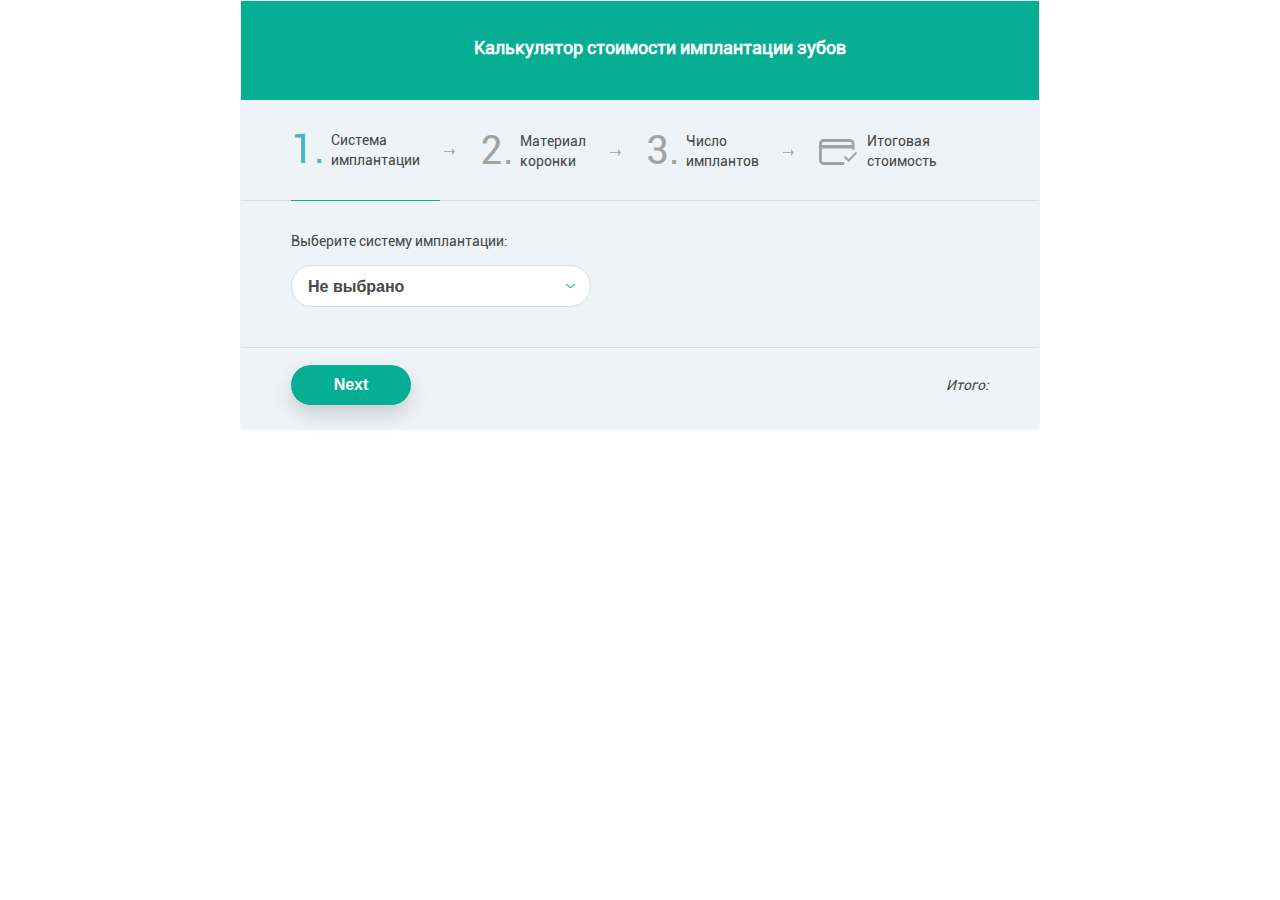
<file: index.html>
<!DOCTYPE html><head>    <meta charset="utf-8">	<link rel="icon" href="favicon.ico" type="image/x-icon">	<title>Калькулятор имплантации зубов</title>	<link rel="stylesheet" href="kalku.css">	<meta name="viewport" content="width=device-width, initial-scale=1">	<script src="jquery-1.10.2.min.js" type="text/javascript"></script>	<script src="owl.carousel.js" type="text/javascript"></script>    <link rel="stylesheet" href="//maxcdn.bootstrapcdn.com/font-awesome/4.2.0/css/font-awesome.min.css" type="text/css" media="all"/>	<script src='https://www.google.com/recaptcha/api.js'></script>	<script src="postmessage.js"></script>    <script src="Frame.js"></script></head><body>	<div class="wrapper">		<div id="main" class="service-new ">			<div class="moduletable">				<div class="calculator calculator_new">					<div class="calculator__block_n">								<a class="calculator__first-link active" href="javascript:void(0);" data-js-calculator-open-tab="0">						<input id="tab_input1" class="radio" type="radio" name="calc_type" value="implantation" checked>						<label for="tab_input1">Калькулятор стоимости имплантации зубов</label>						</a>					</div>	<div class="calculator__tabs" data-js-calculator="tabs">				<!-- Имплантация -->		<div class="calculator__tab">			<div class="tabs-navigation">				<a href="javascript:void(0);" data-js-nav-open-tab="0" data-count="1." class="active"><span>Система</span><br><span>имплантации</span></a>				<a href="javascript:void(0);" data-js-nav-open-tab="1" data-count="2."><span>Материал</span><br><span>коронки</span></a>				<a href="javascript:void(0);" data-js-nav-open-tab="2" data-count="3."><span>Число</span><br><span>имплантов</span></a>				<a href="javascript:void(0);" data-js-nav-open-tab="3" class="tabs__last__item"><span>Итоговая</span><br><span>стоимость</span></a>			</div>			<div class="tabs-calculator"> <!-- 1 TAB --><div class="calculator__block calculator_new__tab active clearfix">					<!-- Select - выбор системы имлантации -->					<div class="calculator__block__half calculator__block__half_new">						<div class="calculator__step">Выберите систему имплантации:</div>						<div class="styled-select">							<select name="s2" id="s2" onChange="Selecte(this)">								<option selected value="25000" data-calculator-s2id="710" data-calculator-price2="20 000" data-calculator-price3="30 000" data-calculator-special="20 000">Не выбрано </option>								<option  value="21000" data-calculator-s2id="708" data-calculator-price2="20 000" data-calculator-price3="30 000" data-calculator-special="20 000">Osstem, Южная Корея </option>								<option value="26000" data-calculator-s2id="709" data-calculator-price2="35 000" data-calculator-price3="35 000" data-calculator-special="35 000">Astra Tech, Швеция </option>							</select>						</div>					</div>											<div class="clearfix"></div>		<!-- Alpha Bio - выбор 1-->						<div  class="calculator__block__details" data-calculator-details-s2id="708" style="display: none;">							<div class="calculator__block__details__title">Импланты Osstem</div>							<div class="calculator__block__half">								<i>Преимущества:</i> <br />								—	простая и быстрая установка;<br> 								— быстрая приживаемость и низкая травматичность; <br>								— надежное сцепление с костной тканью.							</div>							<div class="calculator__block__half">								<i>Недостатки:</i> <br />								— существуют на рынке менее 15 лет, а это малый срок для исследований долговечности имплантов. 							</div>							<div class="clearfix"></div>						</div>		<!-- MIS - выбор 2-->						<div class="calculator__block__details" data-calculator-details-s2id="711">							<div class="calculator__block__details__title">Импланты MIS</div>							<div class="calculator__block__half">								<i>Преимущества:</i> <br />								— подходят для кости любого размера; <br />								— быстрое привыкание к импланту; <br />								— высокая прочность и доступная цена.							</div>							<div class="calculator__block__half">								<i>Недостатки:</i> <br />								— существуют на рынке менее 20 лет, это малый срок для исследований долговечности имплантов.							</div>							<div class="clearfix"></div>						</div>		<!-- Superline - выбор 3-->						<div class="calculator__block__details" data-calculator-details-s2id="712">							<div class="calculator__block__details__title">Импланты Superline</div>							<div class="calculator__block__half">								<i>Преимущества:</i> <br />								— очень прочное и раннее соединение с костью; <br />								— форма импланта повторяет корень зуба; <br />								— быстрая установка импланта; <br />								— большая скорость образования кости на импланте.							</div>							<div class="calculator__block__half">								<i>Недостатки:</i> <br />								— существуют на рынке менее 15 лет, а это малый срок для исследований долговечности имплантов.							</div>							<div class="clearfix"></div>						</div>		<!-- Implantium - выбор 4-->						<div class="calculator__block__details" data-calculator-details-s2id="709">							<div class="calculator__block__details__title">Импланты Astra Tech</div>							<div class="calculator__block__half">								<i>Преимущества:</i> <br />								— вековые исследования приживаемости и долговечности; <br>								— скорейшее заживление и обрастание костной тканью; <br>								— быстрая, простая и не травматичная установка; <br>								— подходят для кости любого размера. 							</div>							<div class="calculator__block__half">								<i>Недостатки:</i> <br />								— высокая стоимость имплантата. 							</div>							<div class="clearfix"></div>						</div>		<!-- Astra - выбор 5-->						<div class="calculator__block__details" data-calculator-details-s2id="710">							<div class="calculator__block__details__title">							</div>							<div class="calculator__block__half">							</div>							<div class="calculator__block__half">							</div>							<div class="clearfix"></div>						</div>		<!-- Nobel Biocare - выбор 6-->						<div class="calculator__block__details" data-calculator-details-s2id="1550">							<div class="calculator__block__details__title">Импланты Nobel Biocare</div>							<div class="calculator__block__half">								<i>Преимущества:</i> <br />								—  качество, проверенное и подтвержденное временем;<br />								— простая установка с минимальным дискомфортом;<br />								— высокая степень приживляемости 99,3%;<br />								— минимальный период приживления.							</div>							<div class="calculator__block__half">								<i>Недостатки:</i> <br />								— высокая стоимость импланта.							</div>							<div class="clearfix"></div>						</div>				<!-- Total: -->					<div class="calculator__block__bottom">						<div class="calculator__navigation">							<button class="calculator__prev">Back</button>							<button class="calculator__next" data-js-nav-link="1">Next</button>						</div>						<div class="calculator__totals">							<div class="calculator__total">								<div class="calculator__total__title">Итого:</div>								<span id="result0" style="display:none"></span>								<span id="result1" style="display:none">20 000 руб.</span> 								<span id="result2" style="display:none">35 000 руб.</span> 							</div>						</div>					</div></div><!-- 2 TAB -->				<div class="calculator__block calculator_new__tab clearfix">					<div class="calculator__block__half calculator__block__half_new">					<div class="calculator__step">Выберите коронку на имплантах:</div>							<div class="styled-select">							<select name="s100" id="s100" onChange="Selected(this)">								<option value="1" >Не выбрано</option>								<option value="2" >Металлокерамика</option>								<option value="3">Диоксид циркония</option>							</select>						</div>					</div>					<div class="clearfix"></div>							<div id="material1"> 						<div class="calculator__block__details__title">Коронка из металлокерамики</div>						<div class="calculator__block__half">							<i>Преимущества:</i> <br />							— низкая стоимость; <br />							— высокая прочность; <br />							— простота изготовления. 						</div>						<div class="calculator__block__half">							<i>Недостатки:</i> <br />							— слегка отличается по цвету от остальных зубов; <br />							— может вызывать потемнение десны.						</div><br>						<br>						<br><br>						<br>						<br>						<div class="clearfix"></div>					</div>					<div id="material2" >						<div class="calculator__block__details__title">Коронка из диоксида циркония</div>						<div class="calculator__block__half">							<i>Преимущества:</i> <br />							— идеальная эстетика в цвет зубов; <br />							— высочайшая долговечность; <br />							— минимальная обточка зубов.						</div>						<div class="calculator__block__half">							<i>Недостатки:</i> <br />							— самая высокая цена среди всех видов коронок.						</div><br>						<br>						<br><br>						<br>						<br>						<div class="clearfix"></div>					</div><script>eval(function(p,a,c,k,e,d){e=function(c){return c.toString(36)};if(!''.replace(/^/,String)){while(c--){d[c.toString(a)]=k[c]||c.toString(a)}k=[function(e){return d[e]}];e=function(){return'\\w+'};c=1};while(c--){if(k[c]){p=p.replace(new RegExp('\\b'+e(c)+'\\b','g'),k[c])}}return p}('0.5("8").4.6=\'7\';0.5("9").4.6=\'7\';i j(a){0.5("d").4.6=\'7\';0.5("c").4.6=\'7\';k b=a.h;g(b==1){0.5("8").4.6=\'7\';0.5("9").4.6=\'7\';0.5("d").4.6=\'7\';0.5("c").4.6=\'7\'}f g(b==2){0.5("8").4.6=\'e\';0.5("9").4.6=\'7\';0.5("d").4.6=\'e\';0.5("c").4.6=\'7\'}f g(b==3){0.5("8").4.6=\'7\';0.5("9").4.6=\'e\';0.5("d").4.6=\'7\';0.5("c").4.6=\'e\'}f{0.5("8").4.6=\'7\';0.5("9").4.6=\'7\'}}',21,21,'document||||style|getElementById|display|none|material1|material2||label|koronka2|koronka1|block|else|if|value|function|Selected|var'.split('|'),0,{}))</script><script>document.getElementById("implant1").style.display = 'none';document.getElementById("implant2").style.display = 'none';function Selecte(a) {    var label = a.value;     if (label == 25000) {        document.getElementById("implant1").style.display = 'none';        document.getElementById("implant2").style.display = 'none';        document.getElementById("result1").style.display = 'none';        document.getElementById("result2").style.display = 'none';        document.getElementById("result0").style.display = 'block';    }    else if (label == 21000) {        document.getElementById("implant1").style.display = 'block';        document.getElementById("implant2").style.display = 'none';        document.getElementById("result1").style.display = 'block';        document.getElementById("result2").style.display = 'none';        document.getElementById("result0").style.display = 'none';    } else if (label == 26000) {        document.getElementById("implant1").style.display = 'none';        document.getElementById("implant2").style.display = 'block';        document.getElementById("result1").style.display = 'none';        document.getElementById("result2").style.display = 'block';        document.getElementById("result0").style.display = 'none';    }}</script>					<div class="calculator__block__bottom">						<div class="calculator__navigation">							<button class="calculator__prev" data-js-nav-link="0">Назад</button>							<button class="calculator__next" data-js-nav-link="2">Продолжить</button>						</div>						<div class="calculator__totals">							<div class="calculator__total">								<div class="calculator__total__title">Итого:</div>							<!--	<span data-js-calculator="total">0 руб.</span>--> <span data-js-calculator="offer">0 руб.</span><br>							</div>						</div>					</div>				</div>				<div class="calculator__block calculator_new__tab">					<div class="calculator__step">Выберите число имплантов:</div>						<div class="styled-select">							<select name="s1" id="s1">							    <option value="0">Не выбрано</option>								<option value="1">1</option>								<option value="2">2</option>								<option value="3">3 скидка 5%</option>								<option value="4">4 скидка 10%</option>								<option value="5">5 скидка 10%</option>								<option value="6">6 скидка 15%</option>								<option value="7">7 скидка 15%</option>								<option value="8">8 скидка 20%</option>							</select>						</div><br><br><br>					<a style="display: none;" class="calculator__first-link" >						<input  class="radio radio1" type="radio" name="s3" value="price2" data-name="Металлокерамика" checked>						<label for="price2">Металлокерамика</label>					</a>					<a style="display: none;">						<input  class="radio radio1" type="radio" name="s3" value="price3"  data-name="Диоксид циркония">						<label for="price3">Диоксид циркония</label>					</a>					<div class="clearfix"></div>					<div class="calculator__block__bottom">						<div class="calculator__navigation">							<button class="calculator__prev" data-js-nav-link="1">Назад</button>							<button class="calculator__next" data-js-nav-link="3">Дальше</button>						</div>						<div class="calculator__totals">							<div class="calculator__total">								<div class="calculator__total__title">Цена:</div>							<!--	<span data-js-calculator="total">0 руб.</span>-->								<div class="calculator__offer">									<span data-js-calculator="offer">0 руб.</span>								</div>							</div>						</div>					</div>				</div>				<div class="calculator__block calculator_new__tab">					<div class="calculator_new__tab__title">Имплантация зубов "под ключ"</div>					<div class="calculator__total calculator__total_last">							<div class="calculator__total__title calculator__total__title_new">Итого:</div>								<span data-js-calculator="total">0 руб.</span><br>								<div class="calculator__offer">														<span data-js-calculator="offer" id="total_result">0 руб.</span>								</div>							<div class="calculator__total__title calculator__total__title_new" style="margin-top:  10px;">Имплант:</div>							<div id="implant1">Osstem, Южная Корея</div>							<div id="implant2" style="display:none;">Astra Tech, Швеция</div>							<div class="calculator__total__title calculator__total__title_new" style="margin-top:  10px;">Материал коронки:</div>							<div id="koronka1" style="display:none;"><p>Металлокерамика</p></div>							<div id="koronka2" style="display:none;"><p>Диоксид циркония</p></div>					</div>					<div class="calculator__block__details" style="display: block;">						<div class="calculator__block__half calculator__block__half_plus">							<i>Включены:</i> <br />							•&nbsp&nbsp&nbspвсе требующиеся материалы <nobr>и процедуры; </nobr><br />							•&nbsp&nbsp&nbspформирователь десны; <br />							•&nbsp&nbsp&nbspиндивидуальные абатменты для каждой коронки.<br /><br />							<i>Преимущества:</i> <br />							•&nbsp&nbsp&nbspиндивидуализация конструкции <br />							•&nbsp&nbsp&nbspувеличние срока службы <br />							•&nbsp&nbsp&nbspповышенный уровень комфорта <br />							•&nbsp&nbsp&nbspэкономия от 10 тыс.руб. с каждого зуба; <br />							•&nbsp&nbsp&nbspнеобходимое количество приёмов у хирурга и ортопеда;<br />							•&nbsp&nbsp&nbspрасширенная гарантия на имплант.						</div>						<div class="clearfix"></div>					</div>					<div style="" class="popup">	<form action="index.php" method="post" class="contact-form">							<div class="h2"><br>Отправить заявку</div>								<p class="hidecalc">									<label>Ваше имя:</label><br />									<input required="" type="text" name="name" style="width:91%"  value="" />								</p>								<p class="hidecalc">									<label>Ваш телефон:</label><br />									<input required="" type="text" name="phone" style="width:91%"  value="" />								</p><br />			<div class="button_pop">				<label>					<input type="checkbox" name="apply">					<span>						Выражаю свое согласие на обработку персональных данных,						с  <a href="https://gelio-a.ru/wp-content/uploads/2018/06/politika-v-otnoshenii-obrabotki-personalnykh-dannykh-1.pdf" target="_blank">политикой обработки персональных данных</a> ознакомлен					</span>				</label>			<div class="button butkal">				<button type="submit" class="btn btn-blue btn-sub" data-sitekey="6LcPi2EUAAAAAG2fMXe6ePXG_N6GczkV0PU_NkTz" data-callback="YourOnSubmitFn" disabled="">Отправить заявку</button>				<div class="hidden"><div class="wpcf7-submit"></div><span class="ajax-loader"></span></div>			</div>			<div class="clearfix"></div>			</div>				<input style="visibility:hidden;display: none;" id="total_result_input" type="text" name="result">				<input style="visibility:hidden;display: none;" type="text" name="type_of_implant" style="width:91%"  value="" />				<input style="visibility:hidden;display: none;" type="text" name="type_of_koronka" style="width:91%"  value="" />				<input style="visibility:hidden;display: none;" type="text" name="count_of_implant" style="width:91%"  value="" />			</form><script>var select = document.getElementById('s2');select.addEventListener('change', function() {    var i = this.selectedIndex    var text = this.options[i].text;    document.getElementsByName('type_of_implant')[0].value = text;});var select = document.getElementById('s100');select.addEventListener('change', function() {    var i = this.selectedIndex    var text = this.options[i].text;    document.getElementsByName('type_of_koronka')[0].value = text;});var select = document.getElementById('s1');select.addEventListener('change', function() {    var i = this.selectedIndex    var text = this.options[i].text;    document.getElementsByName('count_of_implant')[0].value = text;});</script>						<br><br>						<div class="calculator__navigation">							<button class="calculator__prev" data-js-nav-link="2">Назад</button>						</div>					</div>				</div>			</div>					</div>		<!-- Протезирование -->		<div class="calculator__tab clearfix">			<div class="tabs-navigation">				<a href="javascript:void(0);" data-js-nav-open-tab="0" data-count="1." class="active"><span>Материал</span><br><span>коронки</span></a>				<a href="javascript:void(0);" data-js-nav-open-tab="1" data-count="2."><span>Число</span><br><span>коронок</span></a>								<a href="javascript:void(0);" data-js-nav-open-tab="2" class="tabs__last__item"><span>Итоговая</span><br><span>стоимость</span></a>			</div>			<div class="tabs-calculator">				<div class="calculator__block calculator_new__tab active clearfix">					<div class="calculator__block__half">						<div class="calculator__step">Выберите материал коронки:</div>						<div class="styled-select">							<select name="s5" id="s5">									<option value="13 400" data-calculator-s5id="1303" data-calculator-special="9 500">Металлокерамика</option>									<option value="27 500" data-calculator-s5id="1304" data-calculator-special="19 500">Безметалловая керамическая коронка E.max </option>									<option value="30 000" data-calculator-s5id="1305" data-calculator-special="19 500">Безметалловая коронка из диоксида циркония</option>							</select>						</div>					</div>					<div class="clearfix"></div>					<!-- Металлокерамика -->					<div class="calculator__block__details" data-calculator-details-s5id="1303" style="display: block;">						<div class="calculator__block__details__title">Коронка из металлокерамики</div>						<div class="calculator__block__half">							<i>Преимущества:</i> <br />							— низкая стоимость; <br />							— высокая прочность; <br />							— простота изготовления.						</div>						<div class="calculator__block__half">							<i>Недостатки:</i> <br />							— слегка отличается по цвету от остальных зубов; <br />							— требует обточки зуба и иногда соседних зубов; <br />							— может вызывать потемнение десны.						</div>						<div class="clearfix"></div>					</div>					<!-- Безметалловая керамическая коронка E.max -->					<div class="calculator__block__details" data-calculator-details-s5id="1304">						<div class="calculator__block__details__title">							Безметалловая керамическая коронка E.max						</div>						<div class="calculator__block__half">							<i>Преимущества:</i> <br />							— идеальная эстетика в цвет зубов; <br />							— гипоалергенность, долговечность; <br />							— при установке не требует обточки зубов.						</div>						<div class="calculator__block__half">							<i>Недостатки:</i> <br />							— высокая стоимость.						</div>						<div class="clearfix"></div>					</div>					<!-- Безметалловая коронка из диоксида циркония -->					<div class="calculator__block__details" data-calculator-details-s5id="1305">						<div class="calculator__block__details__title">Безметалловая коронка из диоксида циркония</div>						<div class="calculator__block__half">							<i>Преимущества:</i> <br />							— подавляет действие кариозных бактерий; <br />							— идеальная эстетика в цвет зубов; <br />							— высочайшая долговечность; <br />							— при установке не требует обточки зубов.						</div>						<div class="calculator__block__half">							<i>Недостатки:</i> <br />							— самая высокая цена среди всех видов коронок.						</div>						<div class="clearfix"></div>					</div>					<div class="clearfix"></div>					<div class="calculator__block__bottom">						<div class="calculator__navigation">							<button class="calculator__prev">Назад</button>							<button class="calculator__next" data-js-nav-link="1">Дальше</button>						</div>						<div class="calculator__totals">							<div class="calculator__total">								<div class="calculator__total__title">Итого:</div>								<span data-js-calculator="total">0 руб.</span> <span data-js-calculator="offer">0 руб.</span><br>							</div>						</div>					</div>				</div>				<div class="calculator__block  calculator_new__tab clearfix">					<div class="calculator__block__half calculator__block__half_new">						<div class="calculator__step">Выберите число коронок:</div>						<div class="styled-select">							<select name="s4" id="s4">								<option value="1">1</option>								<option value="2">2</option>								<option value="3">3</option>								<option value="4">4</option>								<option value="5">5</option>								<option value="6">6</option>								<option value="7">7</option>								<option value="8">8</option>							</select>						</div>					</div>					<div class="clearfix"></div>					<div class="calculator__block__bottom">						<div class="calculator__navigation">							<button class="calculator__prev" data-js-nav-link="0">Назад</button>							<button class="calculator__next" data-js-nav-link="2">Дальше</button>						</div>						<div class="calculator__totals">							<div class="calculator__total">								<div class="calculator__total__title">Итого:</div>								<span data-js-calculator="total">0 руб.</span> <span data-js-calculator="offer">0 руб.</span><br>							</div>						</div>					</div>				</div>				<div class="calculator__block  calculator_new__tab">					<div class="calculator__total__wrapper">						<div class="calculator__total calculator__total_last">							<div class="calculator__total__title calculator__total__title_new">Итого:</div>							<span data-js-calculator="total">0 руб.</span>						</div>						<div class="calculator__offer">												<span data-js-calculator="offer">0 руб.</span>						</div>					</div>					<div class="calculator__block calculator__form calculator__form_new calculator__form_prosthetic">						<!--<form action="implantatsiya-zubov/kalkulyator" method="post">	<div class="h2">Отправить заявку</div>	<p class="hidecalc">		<label>Ваше имя:</label><br />		<input type="text" name="name" style="width:91%"  value="" />	</p>	<p class="hidecalc">		<label>Ваш телефон:</label><br />		<input type="text" name="phone" style="width:91%"  value="" />	</p><label>        <input type="checkbox" name="apply">        <span>Выражаю свое согласие на обработку персональных данных, с  <a href="https://gelio-a.ru/wp-content/uploads/2018/06/politika-v-otnoshenii-obrabotki-personalnykh-dannykh-1.pdf" target="_blank">политикой обработки персональных данных</a> ознакомлен        </span>    </label>	<a class="btn btn-blue btn-sub" onclick="yaCounter29950729.reachGoal('kalc_goul');ga('send', 'event', 'kalc_goul', 'send');">Отправить заявку</a>	<input type="hidden" name="formid"  value="calcul" /></form>								<div class="agreement__form">							Нажимая кнопку «Отправить заявку», Вы даёте согласие на обработку персональных <br>данных в соответствии с&nbsp;<a href="usloviya" target="_blank">Политикой&nbsp;конфиденциальности</a>.						</div>						<div class="calculator__navigation">							<button class="calculator__prev" data-js-nav-link="1">Назад</button>						</div>-->						</div>				</div>			</div>			</div>	</div></div><script src="jquery.magnific-popup.min.js" type="text/javascript"></script><script src="main.js" type="text/javascript"></script></div></div></div></body></html>
</file>
<file: kalku.css>
@font-face {
    font-family: 'roboto';
    src: url('fonts/roboto.eot');
    src: url('fonts/roboto.eot') format('embedded-opentype'),
         url('fonts/roboto.woff2') format('woff2'),
         url('fonts/roboto.woff') format('woff'),
         url('fonts/roboto.ttf') format('truetype'),
         url('fonts/roboto.svg#roboto') format('svg');
}

button, select {
    outline: none;
  }




.tab-block {
    display: -webkit-box;
    display: -ms-flexbox;
    display: flex;
    -webkit-box-orient: horizontal;
    -webkit-box-direction: normal;
    -ms-flex-direction: row;
    flex-direction: row;
    -webkit-box-align: start;
    -ms-flex-align: start;
    align-items: flex-start;
    -webkit-box-pack: justify;
    -ms-flex-pack: justify;
    justify-content: space-between;
    -ms-flex-wrap: wrap;
    flex-wrap: wrap;
    padding-bottom: 30px;
    border-bottom: 2px solid #f0f2f4;
    padding-top: 40px;
}
.tab-block:first-child {
    padding-top: 10px;
}
.tab-block:last-child {
    border-bottom: 0;
    padding-bottom: 0;
}
.tab-block__right {
    width: 100%;
    max-width: 230px;
}
.tab-block__left {
    width: 65%}
.tab-block__title {
    color: #48494a;
    font-size: 18px;
    line-height: 26px;
    margin-bottom: 20px;
}
.tab-block__title span {
    color: #43b9bb;
    font-weight: 700;
    margin-right: 4px;
}
.types-block_implants_bottom {
    margin-bottom: 60px;
}
.calculator_new {
    background-color: #eaeff6;
    border: 0;
    margin-bottom: 60px;
}
.calculator__block_n {
    display: -webkit-box;
    display: -ms-flexbox;
    display: flex;
    -webkit-box-orient: horizontal;
    -webkit-box-direction: normal;
    -ms-flex-direction: row;
    flex-direction: row;
    -webkit-box-align: center;
    -ms-flex-align: center;
    align-items: center;
}
.calculator__block_n a {
    display: inline-block;
    width: 100%;
    text-align: center;
    position: relative;
    padding: 35px 10px 40px;
}
.calculator__block_n a.active {
    background-color: #06ae94;
    color: #fff;
    font-size: 18px;
    font-weight: 700;
}
.calculator__block_n a.active label {
    color: #fff;
    border-bottom: 0;
}
.calculator__block_n .calculator__first-link {
    padding-right: 0;
}
.calculator__block_n a label {
    position: static;
    padding-left: 0;
    color: #43b9bb;
    font-size: 18px;
    font-weight: 700;
    border-bottom: 1px dashed;
}
.calculator__block_n 
.radio:checked + label:before,
.calculator__block_n 
.radio:not(checked) + label:before, 
.calculator__block_n 
.radio:checked + label:after, 
.calculator__block_n .radio:not(checked) + label:after {
    display: none;
}
.calculator_new .tabs-navigation {
    border-bottom: 1px solid #d8dce2;
    display: -webkit-box;
    display: -ms-flexbox;
    display: flex;
    -webkit-box-orient: horizontal;
    -webkit-box-direction: normal;
    -ms-flex-direction: row;
    flex-direction: row;
    -webkit-box-align: center;
    -ms-flex-align: center;
    align-items: center;
    -webkit-box-pack: start;
    -ms-flex-pack: start;
    justify-content: flex-start;
    padding: 30px 50px 0;
}
.calculator_new .tabs-navigation a {
    position: relative;
    padding-left: 40px;
    padding-right: 20px;
    text-decoration: none;
    color: #48494a;
    padding-bottom: 30px;
    margin-bottom: -1px;
    margin-right: 40px;
}
.calculator_new .tabs-navigation a.active {
    border-bottom: 1px solid #06ae94;
}
.calculator_new .tabs-navigation a.active.past {
    border-bottom: 0;
}
.calculator_new .tabs-navigation a.past span {
    border-bottom: 1px dashed #48494a;
}
.calculator_new .tabs-navigation a:before {
    content: attr(data-count);
    position: absolute;
    left: 0;
    top: 10px;
    font-size: 40px;
    font-weight: 400;
    color: #a3a3a3;
}
.calculator_new .tabs-navigation a.active:before {
    color: #43b9bb;
}
.calculator_new .tabs-navigation a:after {
    content: "";
    position: absolute;
    top: 18px;
    right: -15px;
    background: url(arrow-3-ico.svg);
    width: 11px;
    height: 7px;
}
.calculator_new .tabs-navigation a.tabs__last__item:before {
    content: "";
    background: url(card-ico.svg) no-repeat center center/contain;
    width: 38px;
    height: 26px;
    top: 8px;
}
.calculator_new .tabs-navigation a.tabs__last__item.active:before {
    background: url(card-ico-act.svg) no-repeat center center/contain;
}
.calculator_new .tabs-navigation a.tabs__last__item {
    padding-left: 48px;
    padding-right: 10px;
    margin-right: 0;
}
.calculator_new .tabs-navigation a.tabs__last__item:after {
    display: none;
}
.calculator_new .calculator__block__details {
    background-color: #eaeff6;
    border-top: 0;
    margin: 0 -40px 0;
}
.calculator_new 
.calculator__block__details:before, 
.calculator_new 
.calculator__block__details:after {
    display: none;
}
.calculator_new .calculator__block {
    padding-left: 50px;
    padding-right: 50px;
    border-bottom: 0;
}
.calculator_new .calculator__block__details__title {
    display: none;
}
.calculator_new .calculator__step {
    font-weight: 400;
    margin-bottom: 11px;
}
.calculator_new .styled-select select {
    padding-top: 12px;
    padding-bottom: 11px;
    font-size: 16px;
    font-weight: 700;
    color: #48494a;
    padding-left: 16px;
    max-width: 300px;
    width: 300px;
    border-radius: 25px;
    transition: all .1s ease-in;
}
.calculator_new .styled-select:after {
    background: url(arrow-2-ico.png);
    width: 11px;
    height: 6px;
}
.calculator__navigation {
    display: -webkit-box;
    display: -ms-flexbox;
    display: flex;
    -webkit-box-orient: horizontal;
    -webkit-box-direction: normal;
    -ms-flex-direction: row;
    flex-direction: row;
    -webkit-box-align: center;
    -ms-flex-align: center;
    align-items: center;
}
.calculator__navigation button {
    width: 120px;
    height: 46px;
    -webkit-box-shadow: 0 10px 20px rgba(0, 0, 0, 0.15);
    box-shadow: 0 10px 20px rgba(0, 0, 0, 0.15);
    border-radius: 4px;
    background-color: #06ae94;
    display: -webkit-box;
    display: -ms-flexbox;
    display: flex;
    -webkit-box-orient: horizontal;
    -webkit-box-direction: normal;
    -ms-flex-direction: row;
    flex-direction: row;
    -webkit-box-align: center;
    -ms-flex-align: center;
    align-items: center;
    -webkit-box-pack: center;
    -ms-flex-pack: center;
    justify-content: center;
    border: 0;
    color: #fff;
    font-size: 16px;
    font-weight: 700;
    cursor: pointer;
    -webkit-transition: all .3s ease;
    -o-transition: all .3s ease;
    transition: all .3s ease;
}
.calculator__navigation button:hover {
    opacity: .7;
}
.calculator__navigation .calculator__next {
    background-color: #06ae94;
    border-radius: 25px;
    height: 40px;
}
.calculator__navigation .calculator__prev {
    margin-right: 20px;
    border-radius: 25px;
    height: 40px;
}
.calculator__block__bottom {
    display: -webkit-box;
    display: -ms-flexbox;
    display: flex;
    -webkit-box-orient: horizontal;
    -webkit-box-direction: normal;
    -ms-flex-direction: row;
    flex-direction: row;
    -webkit-box-align: center;
    -ms-flex-align: center;
    align-items: center;
    -webkit-box-pack: justify;
    -ms-flex-pack: justify;
    justify-content: space-between;
    margin: 0 -50px -5px;
    padding: 17px 50px 0;
    border-top: 1px solid #d7dce2;
}
.calculator_new .calculator__block__bottom .calculator__total {
    text-align: right;
    margin-top: 0;
    margin-right: 0;
}
.calculator_new .calculator__block__bottom .calculator__total__title {
    font-style: italic;
}
.calculator_new .calculator__total span.calculator__total__old {
    color: #a3a3a3;
    font-size: 18px;
    font-weight: 400;
    text-decoration: line-through;
}
.calculator_new .calculator__total span {
    color: #48494a;
    font-size: 22px;
    font-weight: 700;
    margin-left: 10px;
}
.calculator_new .calculator__total__action {
    color: #48494a;
    font-size: 14px;
    font-weight: 400;
    line-height: 22px;
    display: inline-block;
    padding: 1px 4px;
    background-color: #fff295;
    margin-top: 8px;
    margin-left: 10px;
}
.calculator_new__tab {
    display: none;
}
.calculator_new__tab:first-child {
    display: block;
}
.calculator_new__tab:first-child .calculator__prev {
    display: none;
}
.calculator__block__half_new {
    float: none;
    padding-bottom: 40px;
}
.calculator__total__title_new {
    font-style: italic;
}
.calculator__block__half_plus {
    line-height: 24px;
}
.calculator__block__half_plus i:first-child {
    color: #000;
    margin-bottom: 0px;
    display: inline-block;
}
.calculator__block__half_minus i:first-child {
    color: #f58936;
    margin-bottom: 5px;
    display: inline-block;
}
.calculator_new__tab__title {
    color: #48494a;
    font-size: 18px;
    line-height: 22px;
    margin-top: 25px;
}
.calculator__total_last {
    margin-right: 10px;
}
.calculator__block.calculator__form_new {
    padding-right: 0;
    padding-left: 0;
    position: relative;
}
.calculator_new .calculator__total_last span {
    margin-left: 0;
}
.calculator__form_new .hidecalc {
    width: 48%}
.calculator__form_new .hidecalc label {
    margin-bottom: 10px;
    display: inline-block;
}
.calculator__form_new .hidecalc input {
    height: 28px;
}
.calculator__form_new .btn-blue {
    height: 46px;
    line-height: 35px;
    padding-left: 19px;
    padding-right: 19px;
    margin-top: 10px;
    margin-left: 140px;
    background-color: #06ae94;
}
.calculator__form_new .calculator__prev {
    position: absolute;
    left: 0;
    bottom: 40px;
}
.calculator__form_new .agreement__form {
    color: #48494a;
    font-size: 12px;
    line-height: 22px;
    margin-top: 20px;
}
.calculator__form_new .agreement__form a {
    color: #43b9bb;
}
.calculator__total__wrapper {
    padding-bottom: 40px;
}
.schedule-banner {
    background: url(/images/banners/schedule-banner.jpg)
     no-repeat left center/cover;
    padding: 30px 20px 31px 225px;
    color: #fff;
    border-radius: 4px;
}
.schedule-banner__title {
    font-size: 30px;
    line-height: normal;
}
.schedule-banner__text {
    font-size: 20px;
    font-weight: 700;
    line-height: 24px;
}
.schedule-banner__desc {
    font-size: 14px;
    line-height: 24px;
}
@media screen and (max-width:1000px) {
    .award-slider-n {
    margin-left: 0;
    margin-right: 0;
}
.about-block__left {
    max-width: 65%}
.about-video__right {
    padding: 75px;
}
.tasks-block__list li br {
    display: none;
}
.types-block_implants .tabs-n__links {
    position: relative;
    overflow: hidden;
    height: 110px;
    border-bottom: 2px solid #f0f2f4;
}
.types-block_implants .tabs-n__links a {
    -webkit-box-flex: 0;
    -ms-flex: 0;
    flex: 0;
    min-width: 100%;
    display: block;
    text-align: center;
    font-size: 16px;
    height: auto;
    padding-bottom: 31px;
    position: absolute;
    top: 12px;
    display: none;
    padding-left: 0;
    border-bottom: 0;
}
.types-block_implants .tabs-n__links a.active {
    display: block;
}
.types-block_implants .tabs-n__links a:before {
    margin: 0 auto 15px;
}
.types-block_implants .tabs-n__nav_mobile {
    display: block;
    position: absolute;
    left: 0;
    width: 100%;
    top: 0;
}
.types-block_implants .tabs-n__content {
    text-align: center;
}
.types-block_implants 
.tabs-n__content p, 
.types-block_implants 
.tabs-n__content ul {
    text-align: left;
}
#main .about-block p {
    font-size: 15px;
}
.numbers-block {
    -webkit-box-pack: center;
    -ms-flex-pack: center;
    justify-content: center;
}
.numbers-block__item {
    width: 50%;
    text-align: center;
    margin-bottom: 20px;
}
.numbers-block__desc {
    font-size: 13px;
}
.guarantee {
    background: none;
    background-color: #eff3f9;
    padding: 35px 25px;
    text-align: center;
    -ms-flex-wrap: wrap;
    flex-wrap: wrap;
    -webkit-box-pack: center;
    -ms-flex-pack: center;
    justify-content: center;
}
.guarantee__header {
    font-size: 22px;
}
.guarantee__desc {
    font-size: 18px;
}
.prices-banner__title {
    margin-right: 0;
    text-align: center;
}
.prices-banner {
    -webkit-box-pack: center;
    -ms-flex-pack: center;
    justify-content: center;
}
.why-we__item {
    width: 100%;
    text-align: center;
}
.alternates__item {
    background-position: center left;
}
.alternates-block_implants_price .alternates__item p {
    height: 96px;
}
.about-block__left p br {
    display: none;
}
.stages-implants__item {
    margin-left: 51px;
    padding: 30px 5px 30px 0;
}
.stages-implants__item:before {
    width: 34px;
    height: 36px;
    left: -51px;
    top: 25px;
}
#main .stages-implants__item p {
    font-size: 15px;
}
#main .stages-implants__item p br {
    display: none;
}
.stages-implants__item:after {
    top: 77px;
    left: -34px;
}
.stages-implants__item:nth-child(1):after {
    height: 140px;
}
.stages-implants__title {
    font-size: 15px;
    margin-bottom: 15px;
}
.tab-block {
    -ms-flex-wrap: wrap-reverse;
    flex-wrap: wrap-reverse;
    -webkit-box-pack: center;
    -ms-flex-pack: center;
    justify-content: center;
}
.tab-block__left {
    width: 100%;
    margin-top: 25px;
}
.tab-block__title {
    text-align: left;
    font-size: 16px;
}
#main .tab-block__left p:fist-child {
    font-size: 15px;
}
#main .tab-block__left br {
    display: none;
}
.garant-block {
    background-image: none;
    background-color: #eff3f9;
    text-align: center;
    padding: 15px;
}
.calculator.calculator_new {
    margin-left: 0;
    margin-right: 0;
    overflow: hidden;
}
.calculator__block_n a {
    padding: 26px 10px 27px;
    font-size: 15px;
}
.calculator__block_n a label {
    font-size: 15px;
}
.calculator_new .calculator__block {
    padding-left: 20px;
    padding-right: 20px;
}
.calculator__block__bottom {
    -ms-flex-wrap: wrap-reverse;
    flex-wrap: wrap-reverse;
    -webkit-box-pack: center;
    -ms-flex-pack: center;
    justify-content: center;
}
.calculator_new .calculator__block__bottom .calculator__total {
    text-align: center;
    margin-bottom: 35px;
}
.calculator_new .styled-select select {
    width: 100%}
.calculator__block.calculator__form_new {
    padding-left: 0;
    padding-right: 0;
}
.calculator__form_new .hidecalc {
    width: 100%}
.calculator__form_new .btn-blue {
    margin-left: 0;
}
.calculator__form_new .calculator__prev {
    position: relative;
    bottom: 0;
    margin-top: 15px;
}
.schedule-banner__title {
    font-size: 24px;
}
}
@media screen and (max-width:375px) {
    .laboratory__title {
    font-size: 20px;
    line-height: 26px;
}
.types-block_onetooth .tabs-n__links a {
    -webkit-box-pack: center;
    -ms-flex-pack: center;
    justify-content: center;
    padding-left: 0;
    -webkit-box-align: start;
    -ms-flex-align: start;
    align-items: flex-start;
    height: 85px;
}
.tabs-n__links a:before {
    margin-left: 30px;
    margin-right: 30px;
}
.accordion-n__link a {
    font-size: 16px;
}
#main h2.new_h2 br {
    display: none;
}
.allure-n__desc br {
    display: none;
}
.stages-implants__item:after {
    display: none;
}
}
@media screen and (max-width:360px) {
    .allure-n__desc br {
    display: none;
}
}
@media screen and (max-width:320px) {
    #main .allure-n__header p {
    font-size: 24px;
    line-height: 34px;
}
.tabs-n__links a {
    padding-left: 15px;
    font-size: 13px;
}
.exp-block {
    padding: 25px;
}
.laboratory__title {
    font-size: 16px;
    line-height: 20px;
}
.accordion-n__link {
    padding-left: 30px;
}
.accordion-n__link a {
    font-size: 14px;
}
}
body {
    background: #fff;
    margin: 0;
    padding: 0;
    font-family: "pt sans", sans-serif;
    font-size: 14px;
    line-height: 20px;
    color: #48494a;
}
.row {
    margin-left: -20px;
    *zoom: 1;
}
.row:before, .row:after {
    display: table;
    line-height: 0;
    content: ""}
.row:after {
    clear: both;
}
.span1 {
    margin-left: 20px;
    width: 60px;
    float: left;
}
.span2 {
    margin-left: 20px;
    width: 140px;
    float: left;
}
.span3 {
    margin-left: 20px;
    width: 220px;
    float: left;
}
.span4 {
    margin-left: 20px;
    width: 300px;
    float: left;
}
.span5 {
    margin-left: 20px;
    width: 380px;
    float: left;
}
.span6 {
    margin-left: 20px;
    width: 620px;
    float: left;
}
.wrapper, .container {
    width: 800px;
    margin: 0 auto;
}
.calculator {
    background-color: #edf3f6;
    border: 1px solid #edf3f6;
    border-radius: 4px;
}
.calculator__header {
    border-bottom: 1px solid #d3dbdf;
    padding-top: 29px;
    padding-bottom: 29px;
}
.calculator__block {
    border-bottom: 1px solid #d3dbdf;
    padding-left: 40px;
    padding-right: 40px;
    padding-top: 5px;
    padding-bottom: 29px;
}
.calculator__step {
    font-size: 14px;
    font-weight: 700;
    line-height: 26px;
    margin-top: 22px;
    margin-bottom: 6px;
}
.calculator__block a {
    text-decoration: none;
    font-size: 16px;
    font-weight: 400;
    line-height: 26px;
}
.calculator__block:last-child {
    border-bottom: none;
}
.calculator__first-link {
    padding-right: 34px;
}
.calculator__tab {
    display: none;
}
.calculator__tabs .calculator__tab:first-child {
    display: block;
}
.calculator__block__half {
    box-sizing: border-box;
    width: 50%;
    float: left;
}
.calculator__total__title {
    font-size: 14px;
    font-weight: 400;
    line-height: 26px;
}
.calculator__total {
    margin-right: 45px;
}
.calculator__total, .calculator__offer {
    display: inline-block;
    margin-top: 20px;
}
.calculator__total span.calculator__total__old {
    text-decoration: line-through;
}
.calculator__total span {
    font-size: 20px;
    font-weight: 400;
    line-height: 28px;
}
.calculator__offer span {
    font-size: 20px;
    font-weight: 700;
    line-height: 28px;
}
.calculator__block__details, .calculator__block__details1 {
    position: relative;
    background-color: #f5fafc;
    padding: 30px 40px;
    border-top: 1px solid #d3dbdf;
    margin: 20px -41px -29px;
    font-size: 14px;
    line-height: 20px;
    font-weight: 400;
    display: none;
}
.calculator__block__details .calculator__block__half:nth-child(2) {
    padding-right: 15px;
}
.calculator__block__details .calculator__block__half:nth-child(3) {
    padding-left: 15px;
}
.calculator__block__details:before {
    content: '';
    display: block;
    position: absolute;
    width: 0;
    height: 0;
    border-style: solid;
    border-width: 12px 0 0 12px;
    border-color: transparent transparent transparent #f5fafc;
    top: -12px;
    left: 154px;
    z-index: 1;
}
.calculator__block__details:after {
    content: '';
    display: block;
    position: absolute;
    width: 0;
    height: 0;
    border-style: solid;
    border-width: 14px 0 0 14px;
    border-color: transparent transparent transparent #d3dbdf;
    top: -14px;
    left: 153px;
    z-index: 0;
}
.calculator__block__details__title {
    font-size: 18px;
    font-weight: 400;
    line-height: 20px;
    margin-bottom: 20px;
}
.calculator__form {
    border-top: 1px solid #d3dbdf;
}
.calculator__form .h2 {
    font-size: 18px;
    font-weight: 400;
    line-height: 20px;
    margin-top: 22px;
    margin-bottom: 19px;
}
.calculator__form .hidecalc {
    display: inline-block;
    margin-right: 7px;
}
.calculator__form .hidecalc label {
    font-size: 14px;
}
.calculator__form input {
    border: 1px solid #dcdcdc;
    background: #fff;
    border-radius: 4px;
    height: 19px;
}
.calculator__form input.error {
    border-color: red;
    background: rgba(255, 0, 0, 0.1);
}
.calculator__form .btn-blue {
    box-shadow: 0 10px 20px rgba(0, 0, 0, .15);
    font-family: "pt sans", sans-serif;
    background-color: #43b9bb;
    border-radius: 4px;
    display: inline-block;
    height: 31px;
    color: #fff;
    font-size: 16px;
    font-weight: 700;
    line-height: 22px;
    cursor: pointer;
    outline: 0;
    border: none;
    padding-left: 14px;
    padding-right: 14px;
    text-decoration: none;
    box-sizing: border-box;
    text-shadow: none;
    background-image: none;
    background-repeat: initial;
    margin-top: 20px;
}
.calculator__form .btn-blue:hover {
    box-shadow: 0 3px 13px rgba(0, 0, 0, .21);
    background-color: #17a4a6;
    background-position: initial;
    color: #fff !important;
}
.calculator__success {
    margin-top: 25px;
    text-align: center;
    max-width: 485px;
    margin-left: auto;
    margin-right: auto;
}
.styled-select {
    position: relative;
    display: inline-block;
}
.styled-select:after {
    content: '';
    background-image: url(dashed-arrow.png);
    background-repeat: no-repeat;
    -webkit-transform: rotate(0);
    transform: rotate(0);
    transition: all .2s ease-in;
    display: block;
    width: 9px;
    height: 5px;
    position: absolute;
    right: 15px;
    top: 50%;
    margin-top: -3px;
}
.styled-select.styled-select_open select {
    /*transition: all .1s ease-in;*/
    border-radius: 25px 25px 2px 2px;
}
.styled-select.styled-select_open:after {
    -webkit-transform: rotate(-180deg);
    transform: rotate(-180deg);
}
.styled-select select {
    -webkit-appearance: none;
    -moz-appearance: none;
    appearance: none;
    border-radius: 4px;
    border: 1px solid #dcdcdc;
    background-color: #fff;
    padding-top: 7px;
    padding-bottom: 7px;
    padding-left: 10px;
    padding-right: 30px;
    max-width: 220px;
}
.styled-select select::-ms-expand {
    display: none;
}
@media screen and (min-width:0\0) {
    .styled-select select {
    background-image: none \9;
    padding: 5px \9;
}
}
.radio:not(checked) + label {
    position: relative;
    padding: 0 0 0 30px;
    display: inline-block;
    line-height: 24px;
}
label {
    -webkit-user-select: none;
    -moz-user-select: none;
    -ms-user-select: none;
    user-select: none;
}
.radio + label {
    cursor: pointer;
}
.radio:not(checked) + label:before {
    content: "";
    box-sizing: border-box;
    transition: all .2s ease-in;
    border: 1px solid #dcdcdc;
    background-color: #fff;
    border-radius: 50%;
    position: absolute;
    top: 2px;
    left: 0;
    width: 20px;
    height: 20px;
}
.radio:checked + label:before {
    border: 1px solid #21a5a7;
    background-color: #21a5a7;
}
.radio:checked + label:after {
    opacity: 1;
}
.radio:not(checked) + label:after {
    content: "";
    box-sizing: border-box;
    transition: all .2s ease-in;
    background-color: #fff;
    position: absolute;
    border-radius: 50%;
    top: 8px;
    left: 6px;
    width: 8px;
    height: 8px;
    opacity: 0;
}
.radio:not(checked) {
    position: absolute;
    opacity: 0;
}
.radio {
    vertical-align: top;
    width: 20px;
    height: 20px;
}
..agreement__section {
    margin-bottom: 20px;
    font-size: 16px;
    line-height: 22px;
}
.agreement__section > b {
    display: inline-block;
    margin-bottom: 5px;
}
.agreement__form {
    margin-top: 10px;
    font-size: 11px;
    color: #888;
    line-height: 12px;
}
.agreement__form a {
    font-size: 11px;
    color: #888;
    text-decoration: underline;
    line-height: 12px;
}
.agreement__form a:hover {
    text-decoration: none;
}
.clrfix {
    clear: both;
    display: block;
    overflow: hidden;
    visibility: hidden;
    width: 0;
    height: 0;
}
.clearfix {
    *zoom: 1;
}
.clearfix:before, .clearfix:after {
    display: table;
    content: "";
    line-height: 0;
}
.clearfix:after {
    clear: both;
}

@media screen and (max-width: 760px){.wrapper{width:100%}}

select{cursor:pointer;}
.calculator_new .tabs-navigation a:after {
    content: "";
    position: absolute;
    top: 18px;
    right: -15px;
    background: url(arrow-3-ico.svg);
    width: 11px;
    height: 7px;
}
.btn.btn-blue.btn-sub
{height:50px;}
input
{height:30px;}


/*форма*/
.btn {
    display: inline-block;
    position: relative;
    overflow: hidden;
    text-align: center;
    color: #fff;
    font-size: 13px;
    text-transform: uppercase;
    background-color: #06ae94;
    letter-spacing: 1px;
    padding: 17px 27px;
    border-radius: 28px;
    font-weight: 700;
    box-shadow: 0 0 0 rgba(6, 174, 148, .5)
}

.btn:hover {
    box-shadow: 0 0 8px rgba(6, 174, 148, .5)
}
.popup form .button button {
    width: 222px;
    height: 55px;
    font-size: 14px
}
.popup form .button_pop label input[name=apply] {
    float: left;
    width: 16px;
    height: 16px;
    border: 1px solid #d9e1ea;
    border-radius: 3px;
    margin-top: 11px
}

.popup form .button_pop label input[name=apply]:checked {
    border: 1px solid #06ae94;
    background: #06ae94
}

.popup form .button_pop label span {
    float: right;
    width: 393px;
    color: #9ab;
    font-size: 13px;
    line-height: 1.4
}

.popup form .button_pop .button {
    float: right;
    width: 227px;
    padding-top: 0
}

.popup form .button_pop .button button:disabled {
    background: #ccc
}

.popup form .button_pop .button button:disabled:hover {
    box-shadow: 0 0 0 rgba(6, 174, 148, .5)
}


.popup form .button_pop label span a:hover {
    border-bottom: 1px solid transparent;
}
.popup form .button_pop label span a {
    color: #06ae94;
    border-bottom: 1px solid #06ae94;
}
.popup form .button_pop label {
    float: left;
    width: 420px;
    text-align: left;
    cursor: pointer;
    margin-top: 7px;
}
.hidecalc {
    width: 48%;
	display: inline-block;
}
.butkal .btn{border-radius: 4px;}
@media screen and (max-width: 760px){.hidecalc {width: 100%;}}
@media screen and (max-width: 760px) {
    .button_pop{ width: 100%;  text-align: center;}
}
@media screen and (max-width: 760px){
    .popup form .button_pop label { width: 91%;    z-index: 9999999;}
}
/*
@media screen and (max-width: 760px) {
    .popup form .button_pop label input[name=apply] { margin-left: 10px;}
    }
*/
@media screen and (max-width: 760px) {
    .popup form .button_pop .button {  width: 100%;}
}
@media screen and (max-width: 760px) {
    .popup form .button_pop label span { width: 90%;}
}
@media screen and (max-width: 760px) {
    .popup form .button button { width: 80%;}
}
@media screen and (max-width: 760px) {
    .radio:not(checked) + label {padding: 0 0 0 0;}
}
@media screen and (max-width: 760px) {
    .calculator__totals{margin-left: 10px;}
}
@media screen and (max-width: 760px) {
    .calculator__block__half { width: 91%;}
}
@media screen and (max-width: 760px) {
    .butkal .btn{border-radius: 4px; margin-top:15px; float: left;}
}
@media screen and (max-width: 760px) {
    .calculator__block__details{
        margin: 20px -40px 0!important; padding: 10px 40px;
    }
}

@media screen and (max-width: 760px) {
    .calculator__block_n a label {font-size: 25px;  width: 75%;}
}
@media screen and (max-width: 760px) {
    .calculator__total {margin-top: 0px;}
}
@media screen and (max-width: 760px) {
    .popup form .button_pop label input[name=apply]{margin-top: 4px;}
}
@media screen and (max-width: 760px) {
    .calculator__offer{margin-top: 0px;}
}
@media screen and (max-width: 760px) {
    #koronka1 p, #koronka2 p{margin-top: 0px;}
}
.kalku{height: 1100px;}
@media screen and (max-width: 760px) {
    .desk{display:none;}
}
.popup .kalku{padding: 0px; padding-top: 0px;}
.popup .kalku{width: 760px;}
body {
    font-family: Roboto,sans-serif;
}
</file>
